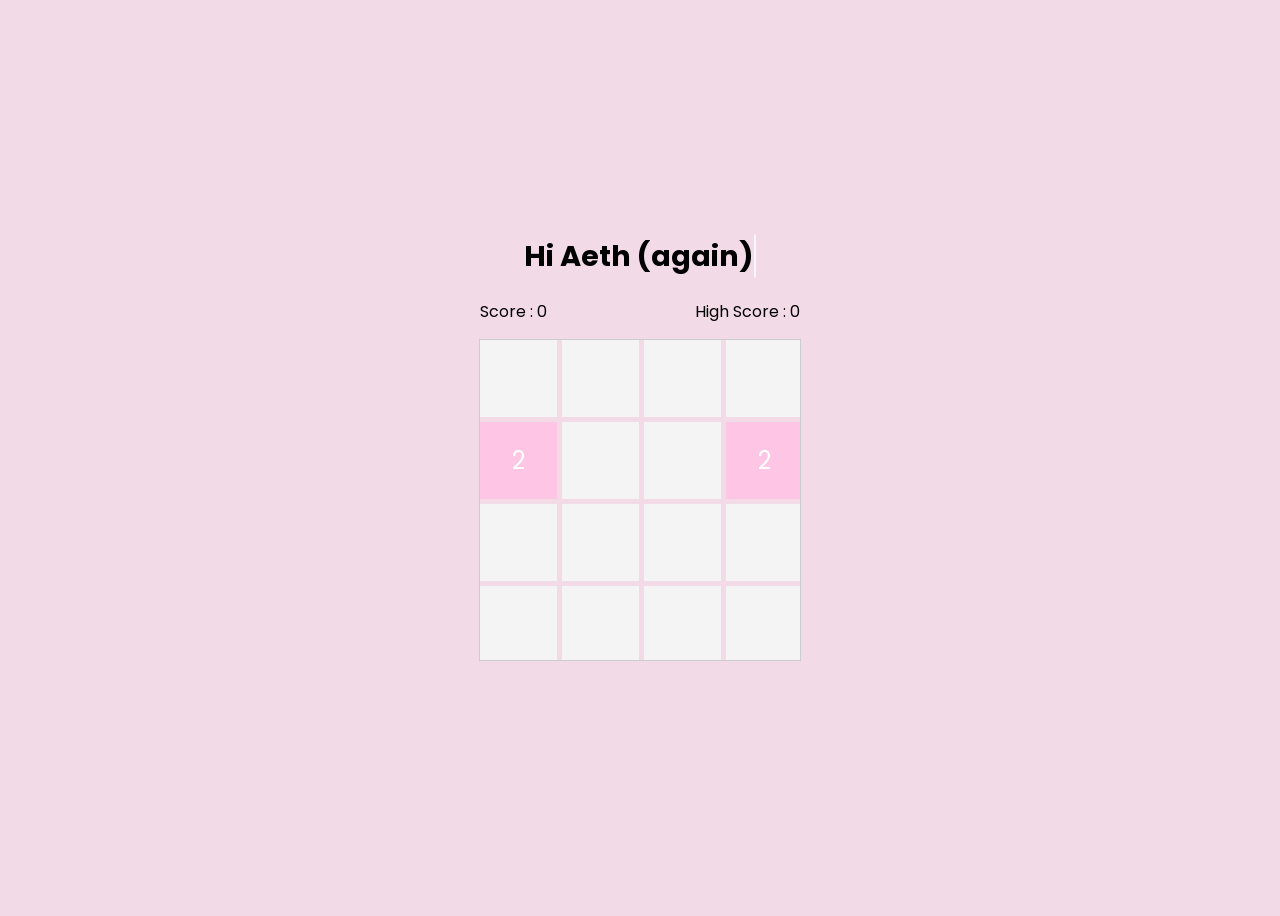
<file: index.html>
<!DOCTYPE html>
<html lang="en">

<head>
    <meta charset="UTF-8">
    <meta name="viewport" content="width=device-width, initial-scale=1.0">
    <link rel="stylesheet" href="2048.css">
    <link rel="icon" type="image/x-icon" href="2048.jpg">
    <title>2048</title>
</head>

<body>
    <h1 class="line-1 anim-typewriter">Hi Aeth (again)</h1>
    <div class="score-container">
        <div>Score : <span id="current-score">0</span></div>
        <div>High Score : <span id="high-score">0</span></div>
    </div>

    <div class="game-container">
        <div class="grid">
            <div class="cell" data-row="0" data-col="0"></div>
            <div class="cell" data-row="0" data-col="1"></div>
            <div class="cell" data-row="0" data-col="2"></div>
            <div class="cell" data-row="0" data-col="3"></div>
            <div class="cell" data-row="1" data-col="0"></div>
            <div class="cell" data-row="1" data-col="1"></div>
            <div class="cell" data-row="1" data-col="2"></div>
            <div class="cell" data-row="1" data-col="3"></div>
            <div class="cell" data-row="2" data-col="0"></div>
            <div class="cell" data-row="2" data-col="1"></div>
            <div class="cell" data-row="2" data-col="2"></div>
            <div class="cell" data-row="2" data-col="3"></div>
            <div class="cell" data-row="3" data-col="0"></div>
            <div class="cell" data-row="3" data-col="1"></div>
            <div class="cell" data-row="3" data-col="2"></div>
            <div class="cell" data-row="3" data-col="3"></div>
        </div>
    </div>

    <div id="game-over">
        aww 
        <button id="restart-btn">Try again</button>
    </div>

    <script src="2048.js"></script>
</body>


</html>
</file>
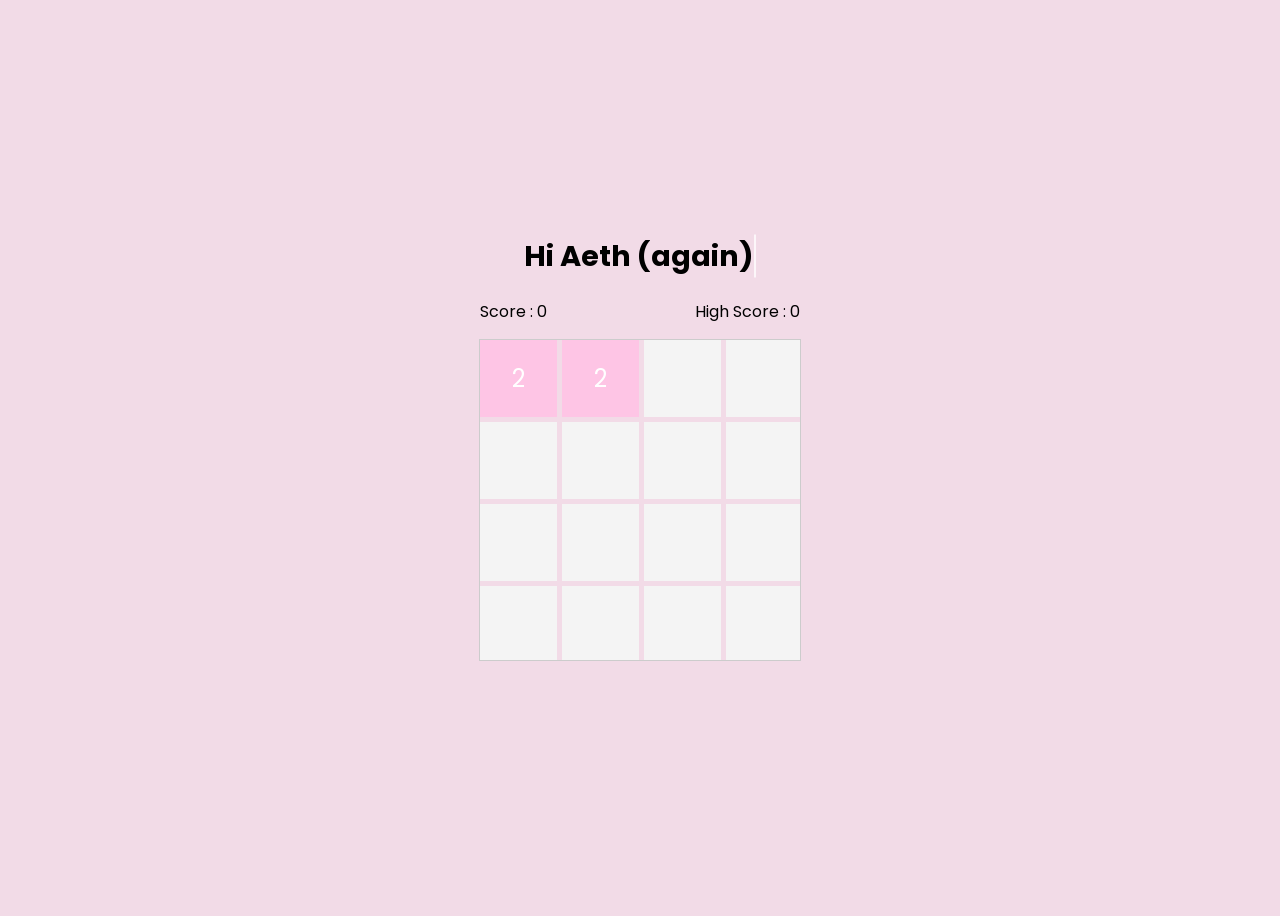
<file: 2048.html>
<!DOCTYPE html>
<html lang="en">

<head>
    <meta charset="UTF-8">
    <meta name="viewport" content="width=device-width, initial-scale=1.0">
    <link rel="stylesheet" href="2048.css">
    <link rel="icon" type="image/x-icon" href="2048.jpg">
    <title>204aeth</title>
</head>

<body>
    <h1 class="line-1 anim-typewriter">Hi Aeth (again)</h1>
    <div class="score-container">
        <div>Score : <span id="current-score">0</span></div>
        <div>High Score : <span id="high-score">0</span></div>
    </div>

    <div class="game-container">
        <div class="grid">
            <div class="cell" data-row="0" data-col="0"></div>
            <div class="cell" data-row="0" data-col="1"></div>
            <div class="cell" data-row="0" data-col="2"></div>
            <div class="cell" data-row="0" data-col="3"></div>
            <div class="cell" data-row="1" data-col="0"></div>
            <div class="cell" data-row="1" data-col="1"></div>
            <div class="cell" data-row="1" data-col="2"></div>
            <div class="cell" data-row="1" data-col="3"></div>
            <div class="cell" data-row="2" data-col="0"></div>
            <div class="cell" data-row="2" data-col="1"></div>
            <div class="cell" data-row="2" data-col="2"></div>
            <div class="cell" data-row="2" data-col="3"></div>
            <div class="cell" data-row="3" data-col="0"></div>
            <div class="cell" data-row="3" data-col="1"></div>
            <div class="cell" data-row="3" data-col="2"></div>
            <div class="cell" data-row="3" data-col="3"></div>
        </div>
    </div>

    <div id="game-over">
        aww 
        <button id="restart-btn">Try again</button>
    </div>

    <script src="2048.js"></script>
</body>

</html>
</file>
<file: 2048.css>
@import url('https://fonts.googleapis.com/css2?family=Poppins:wght@300;400;500;600;700&display=swap');

body{
    font-family: 'Poppins', sans-serif;
    display: flex;
    flex-direction: column;
    align-items: center;
    justify-content: center;
    overflow: hidden;
    height: 100vh;
    background-color: #f2dbe7;
}

.line-1{
    top: 50%;  
    width: 6em;
    margin: 0 auto;
    border-right: 2px solid rgba(255,255,255,.75);
    font-size: 180%;
    text-align: center;
    white-space: nowrap;
    overflow: hidden;
    transform: translateY(-50%);    
}

.anim-typewriter{
  animation: typewriter 1.4s steps(11) 1s 1 normal both, blinkTextCursor 500ms steps(20) infinite normal;
}
@keyframes typewriter{
  from{width: 0;}
  to{width: 8em;}
}
@keyframes blinkTextCursor{
  from{border-right-color: rgba(0, 0, 0, 0.75);}
  to{border-right-color: transparent;}
} 

.game-container{
   width: 320px;
   height: 320px;
   border: 1px solid #ccc;
   overflow: hidden;
}

.grid{
    display: grid;
    grid-template-columns: repeat(4, 1fr);
    gap: 5px;
}

.cell{
    width: 77px;
    height: 77px;
    background-color: #f4f4f4;
    display: flex;
    align-items: center;
    justify-content: center;
    font-size: 1.5em;
    color: #ffffff;
}

.score-container{
    font-size: 1.0em;
    font-style: bold;
    color: black;
    width: 320px;
    display: flex;
    justify-content: space-between;
    margin-bottom: 15px;
}

.cell[data-value="2"]{
    background-color: #FEC5E5;
}

.cell[data-value="4"]{
    background-color: #f688cd;
}

.cell[data-value="8"]{
    background-color: #fc94af;
}

.cell[data-value="16"]{
    background-color: #f26b8a;
}

.cell[data-value="32"]{
    background-color: #fa86c4;
}

.cell[data-value="64"]{
    background-color: #f79ac0;
}

.cell[data-value="128"]{
    background-color: #f25278;
}

.cell[data-value="256"]{
    background-color: #fd5da8;
}

.cell[data-value="512"]{
    background-color: #f4c2c2;
}

.cell[data-value="1024"]{
    background-color: #efbbcc;
}

.cell[data-value="2048"]{
    background-color: #e8888a;
}

.cell[data-value="4096"]{
    background-color: #de3163;
}

#restart-btn{
    margin-top: 15px;
    padding: 10px 15px;
    background-color: #f4f4f4;
    border: none;
    cursor: pointer;
    transition: all 0.3s ease;
}

#game-over{
    position: absolute;
    top: 50%;
    left: 50%;
    padding: 20px;
    transform: translate(-50%, -50%);
    background-color: #f6adc6;
    color: #fff;
    display: none;
    flex-direction: column;
    align-items: center;
    justify-content: center;
}

.grid-cell[data-value]{
    transition: transform 0.2s, background-color 0.2s;
}

.new-tile{
    animation: appear 0.3s;
}

@keyframes appear {
    from{
        opacity: 0;
        transform: scale(0.5);
    }
    to{
        opacity: 1;
        transform: scale(1);
    }
}
</file>
